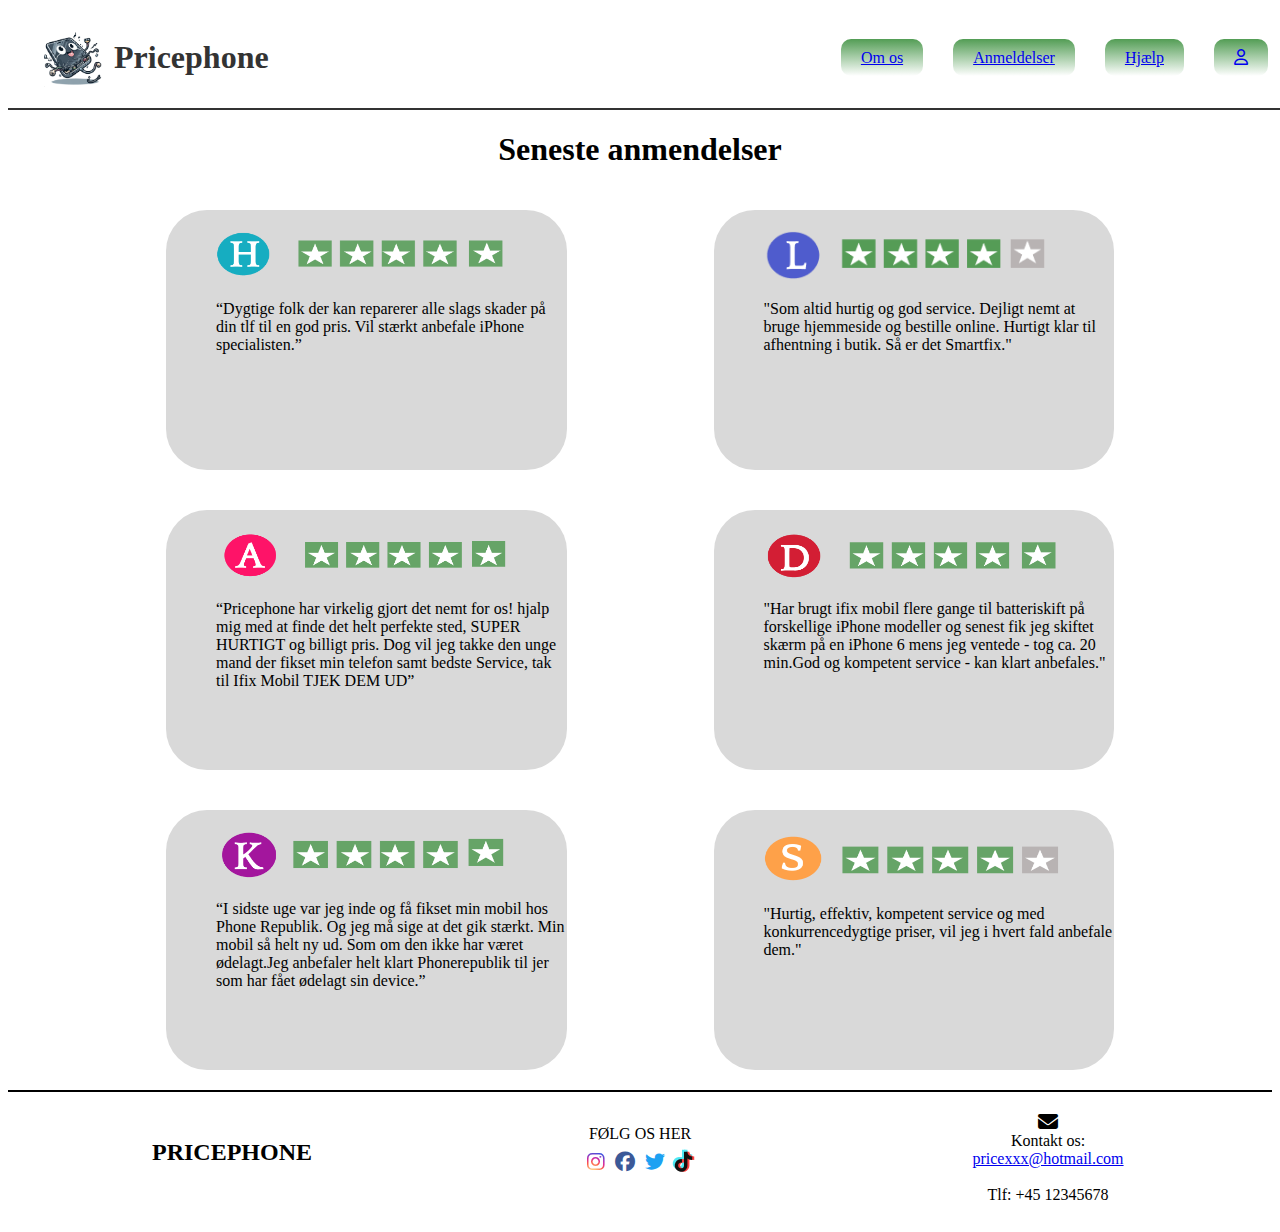
<file: ux&processdesign/anmeldelser/anmeldelser.html>
<!DOCTYPE html>
<head>
        <meta charset="UTF-8">
        <title>PricePhone</title>
        <link rel="stylesheet" type="text/css" href="style.css">
        <link rel="stylesheet" href="https://cdnjs.cloudflare.com/ajax/libs/font-awesome/6.4.2/css/all.min.css">
    </head>
    <body>
        <header class="main-header">
            <nav class="topnav">
                <div class="brand-container">
                    <a href="../index.html">
                        <img src="logo-phone.png" alt="Logo telefon">
                        <h1>Pricephone</h1>
                    </a>
                </div>
                <ul>
                    <li>
                        <a href="../om-os/omos.html">Om os</a>
                    </li>
                    <li>
                        <a href="../anmeldelser/anmeldelser.html">Anmeldelser</a>
                    </li>
                    <li>
                        <a href="../hjaelp/hjaelp.html">Hjælp</a>
                    </li>
                    <li>
                        <a href="#"><i class="fa-regular fa-user"></i></a>
                    </li>
                </ul>
            </nav>
            
        </header>
    <div class="text-container">
        <h1 class="Header1">Seneste anmendelser</h1>
    </div>
    <div class="container">
        <div class="custom-shape">

            <img src="Stjerner.png" height="50" width="300"/>
            <p>“Dygtige folk der kan reparerer alle slags skader på din tlf til en god pris. Vil stærkt anbefale iPhone specialisten.”
             </p>
        </div>
            <div class="custom-shape">

                <img src="Stjerner 2.png" height="50" width="300"/>
                <p>"Som altid hurtig og god service. Dejligt nemt at bruge hjemmeside og bestille online. Hurtigt klar til afhentning i butik. Så er det Smartfix."</p>

            </div>
                <div class="custom-shape">
                    <img src="Stjerner 3.png" height="50" width="300"/>
                    <p>“Pricephone har virkelig gjort det nemt for os! hjalp mig med at finde det helt perfekte sted, SUPER HURTIGT og billigt pris. Dog vil jeg takke den unge mand der fikset min telefon samt bedste Service, tak til Ifix Mobil TJEK DEM UD”</p>

                </div>
                    <div class="custom-shape">
                        <img src="Stjerner 4.png" height="50" width="300"/>
                        <p>"Har brugt ifix mobil flere gange til batteriskift på forskellige iPhone modeller og senest fik jeg skiftet skærm på en iPhone 6 mens jeg ventede - tog ca. 20 min.God og kompetent service - kan klart anbefales."</p>
                    </div>
                        <div class="custom-shape">

                            <img src="Stjerne 5.png" height="50" width="300"/>
                            <p>“I sidste uge var jeg inde og få fikset min mobil hos Phone Republik. Og jeg må sige at det gik stærkt. Min mobil så helt ny ud. Som om den ikke har været ødelagt.Jeg anbefaler helt klart Phonerepublik til jer som har fået ødelagt sin device.”</p>

                        </div>
                            <div class="custom-shape">
                                <img src="Stjerner 6.png" height="55" width="300"/>
                                <p>"Hurtig, effektiv, kompetent service og med konkurrencedygtige priser, vil jeg i hvert fald anbefale dem."</p>
                            </div>
    </div>



    <footer>
        <div class="footer-container">
            <div class="brand-footer">
                PRICEPHONE
            </div>
            <div class="follow-us">
                FØLG OS HER
                <ul class="social-icons">
                    <li><a href="www.instagram.com" ><i class="fa-brands fa-instagram"></i></a></li>
                    <li><a href="www.facebook.com" ><i class="fa-brands fa-facebook"></i></a></li>
                    <li><a href="www.twitter.com" ><i class="fa-brands fa-twitter"></i></a></li>
                    <li><a href="www.tiktok.com" ><i class="fa-brands fa-tiktok"></i></a></li>
                </ul>
            </div>
            
            <div class="contact-info">
                <i class="fa-solid fa-envelope"></i>
                Kontakt os:</i> <a href="mailto:pricexxx@hotmail.com">pricexxx@hotmail.com</a><br>
                Tlf: +45 12345678
            </div>
        </div>
    </footer>

    </body>



</html>
</file>
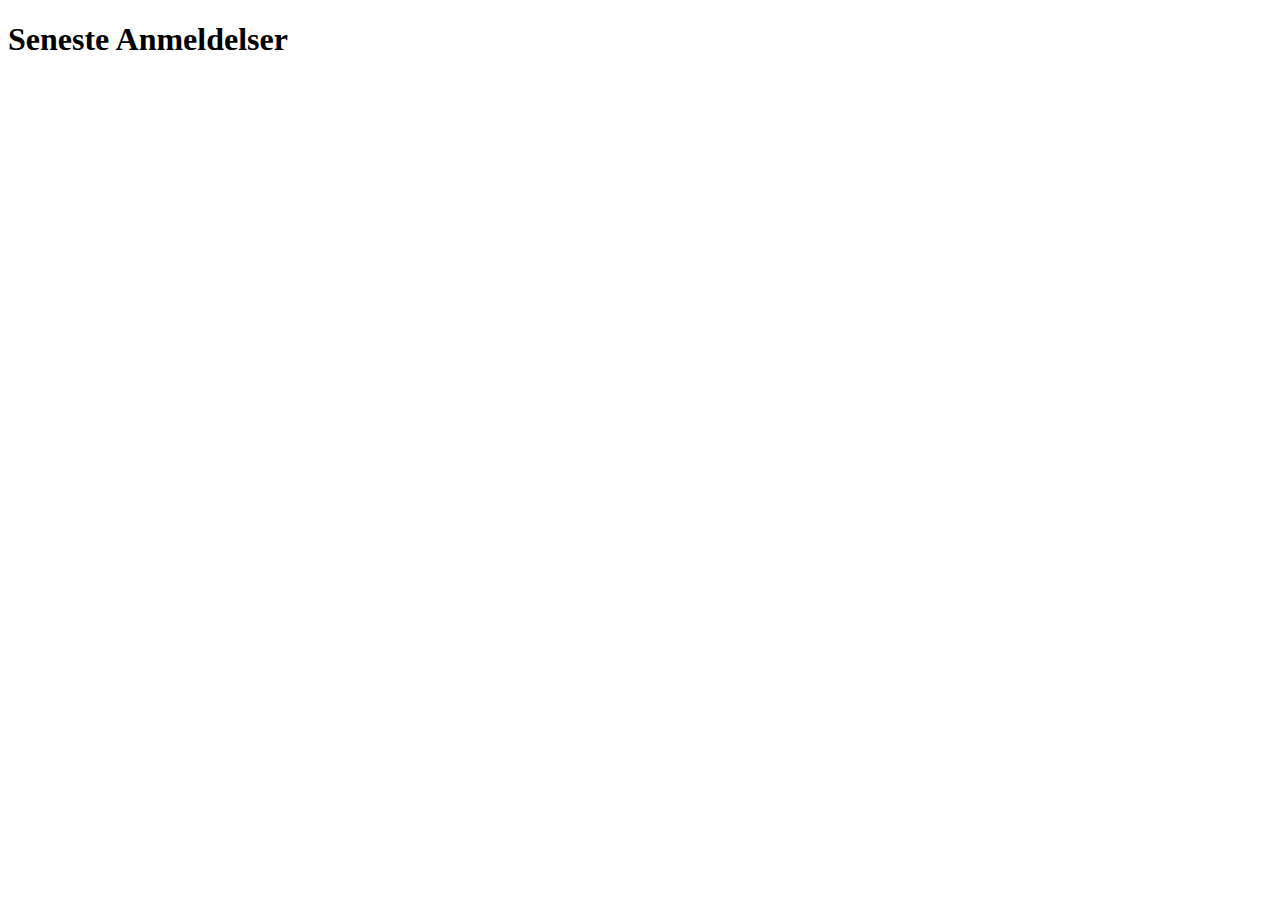
<file: ux&processdesign/anmeldelser/mobil.html>
<!DOCTYPE html>
<html lang="da">
<head>
    <meta charset="UTF-8">
    <title>Pricephone</title>
    <link rel="stylesheet" type="text/css" href="style.css">
</head>
<body>

<header>
  <nav>
    <div class="Topnav">
    </div>
  </nav>
</header>

<h1 class="HeaderMobil">Seneste Anmeldelser</h1>

<section>

    <div class="Box1Mobil"></div>

</section>


</body>
</html>
</file>
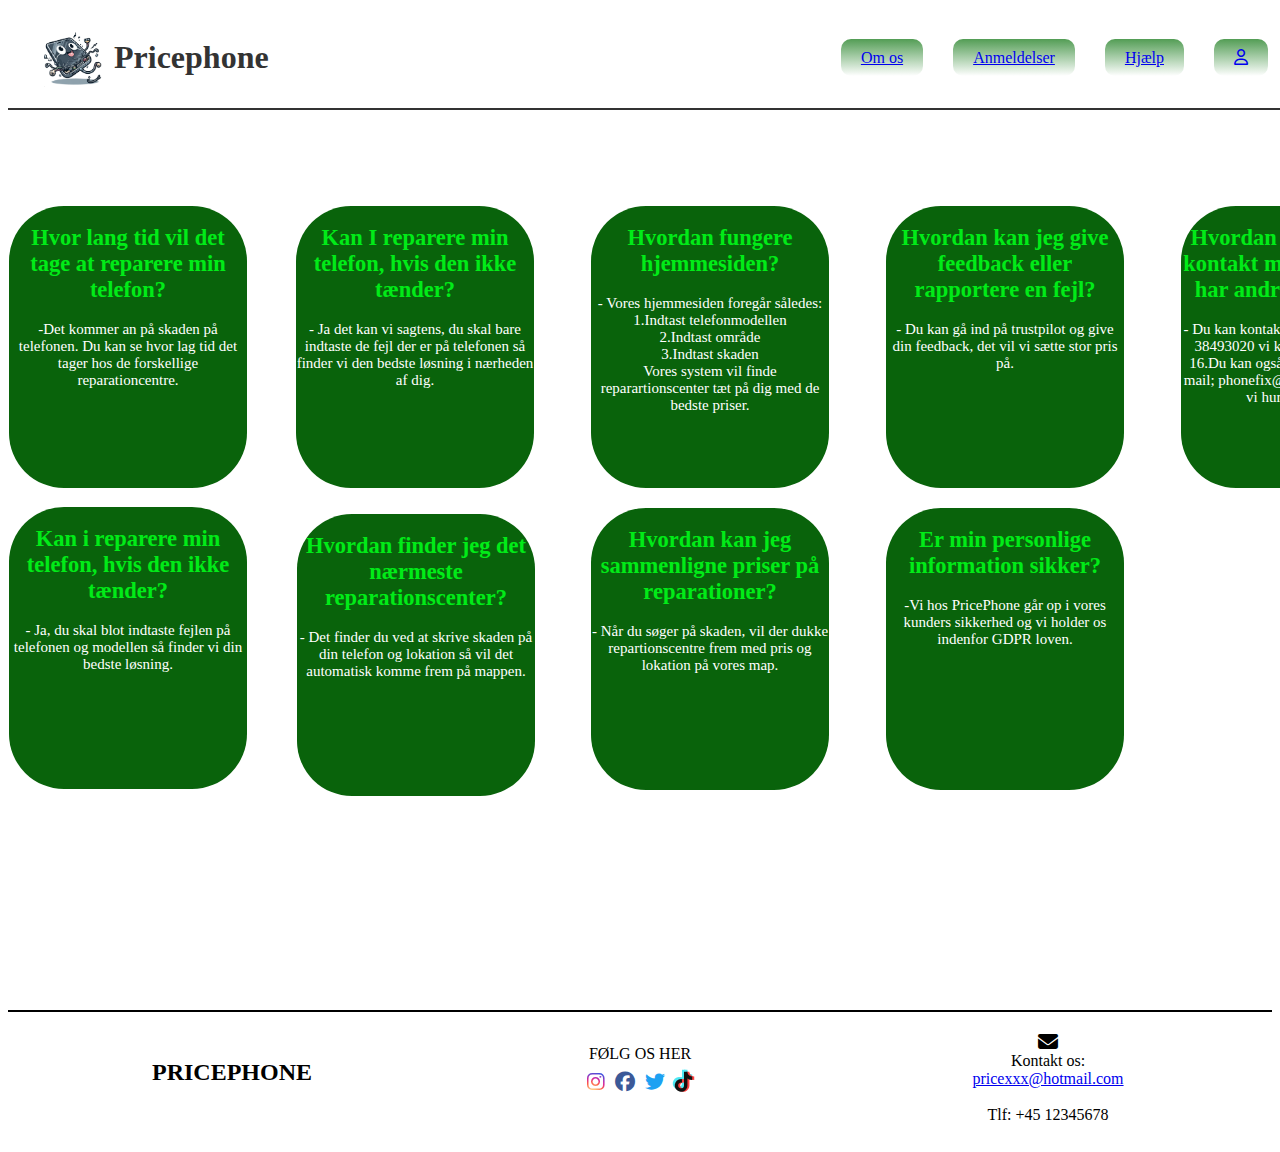
<file: ux&processdesign/hjaelp/hjaelp.html>
<!DOCTYPE html>
<html lang="en">
<head>
    <link rel="preconnect" href="https://fonts.googleapis.com">
    <link rel="preconnect" href="https://fonts.gstatic.com" crossorigin>
    <link href="https://fonts.googleapis.com/css2?family=Quattrocento&display=swap" rel="stylesheet">
    <link rel="stylesheet" href="https://cdnjs.cloudflare.com/ajax/libs/font-awesome/6.4.2/css/all.min.css">
    <meta charset="UTF-8">
    <link rel="stylesheet"  href="style.css">
    <title>Pricephone</title>

</head>
<body>
    <header class="main-header">
        <nav class="topnav">
            <div class="brand-container">
                <a href="../index.html">
                    <img src="logo-phone.png" alt="Logo telefon">
                    <h1>Pricephone</h1>
                </a>
            </div>
            <ul>
                <li>
                    <a href="../om-os/omos.html">Om os</a>
                </li>
                <li>
                    <a href="../anmeldelser/anmeldelser.html">Anmeldelser</a>
                </li>
                <li>
                    <a href="../hjaelp/hjaelp.html">Hjælp</a>
                </li>
                <li>
                    <a href="#"><i class="fa-regular fa-user"></i></a>
                </li>
            </ul>
        </nav>
        
    </header>
<section class="main-content">
</h1></div>
<section class="kasse">
    <h2>Hvor lang tid vil det tage at reparere min telefon?</h2>
    <p class="text1"> -Det kommer an på skaden på telefonen. Du kan se hvor lag tid det tager hos de forskellige reparationcentre. </p>
</section>

    <section class="kasse2">
    <h2>Kan I reparere min telefon, hvis den ikke tænder?</h2>
        <p class=text1 > - Ja det kan vi sagtens, du skal bare indtaste de fejl der er på telefonen så finder vi den bedste løsning i nærheden af dig. </p>
</section>

<section class="kasse3">
    <h2>Hvordan fungere hjemmesiden?</h2>
    <p class=text1> - Vores hjemmesiden foregår således:
        <br> 1.Indtast telefonmodellen
        <br> 2.Indtast område
        <br> 3.Indtast skaden
        <br> Vores system vil finde reparartionscenter tæt på dig med de bedste priser. </p>
</section>


<section class="kasse4">
    <h2>Hvordan kan jeg give feedback eller rapportere en fejl?</h2>
    <p class=text1> - Du kan gå ind på trustpilot og give din feedback, det vil vi sætte stor pris på.  </p>
</section>


<section class="kasse5">
    <h2>Hvordan kommer jeg i kontakt med jer hvis jeg har andre spørgsmål?</h2>
    <p class=text1> - Du kan kontakte os telefonisk på +45 38493020 vi kan træffes mellem 9-16.Du kan også skrive til os på vores mail; phonefix@hotmail.com, så svare vi hurtigst muligt.  </p>
</section>

<section class="kasse6">
    <h2>Kan i reparere min telefon, hvis den ikke tænder?</h2>
    <p class=text1> - Ja, du skal blot indtaste fejlen på telefonen og modellen så finder vi din bedste løsning.  </p>
</section>

<section class="kasse7">
    <h2>Hvordan finder jeg det nærmeste reparationscenter?</h2>
    <p class=text1> - Det finder du ved at skrive skaden på din telefon og lokation så vil det automatisk komme frem på mappen.  </p>
</section>

<section class="kasse8">
    <h2>Hvordan kan jeg sammenligne priser på reparationer?</h2>
    <p class=text1> - Når du søger på skaden, vil der dukke repartionscentre frem med pris og lokation på vores map.  </p>
</section>

<section class="kasse9">
    <h2>Er min personlige information sikker? </h2>
    <p class=text1> -Vi hos PricePhone går op i vores kunders sikkerhed og vi holder os indenfor GDPR loven.  </p>
</section>
</section>
</section>
<footer>
    <div class="footer-container">
        <div class="brand-footer">
            PRICEPHONE
        </div>
        <div class="follow-us">
            FØLG OS HER
            <ul class="social-icons">
                <li><a href="www.instagram.com" ><i class="fa-brands fa-instagram"></i></a></li>
                <li><a href="www.facebook.com" ><i class="fa-brands fa-facebook"></i></a></li>
                <li><a href="www.twitter.com" ><i class="fa-brands fa-twitter"></i></a></li>
                <li><a href="www.tiktok.com" ><i class="fa-brands fa-tiktok"></i></a></li>
            </ul>
        </div>
        
        <div class="contact-info">
            <i class="fa-solid fa-envelope"></i>
            Kontakt os:</i> <a href="mailto:pricexxx@hotmail.com">pricexxx@hotmail.com</a><br>
            Tlf: +45 12345678
        </div>
    </div>
</footer>

</body>
</html>
</file>
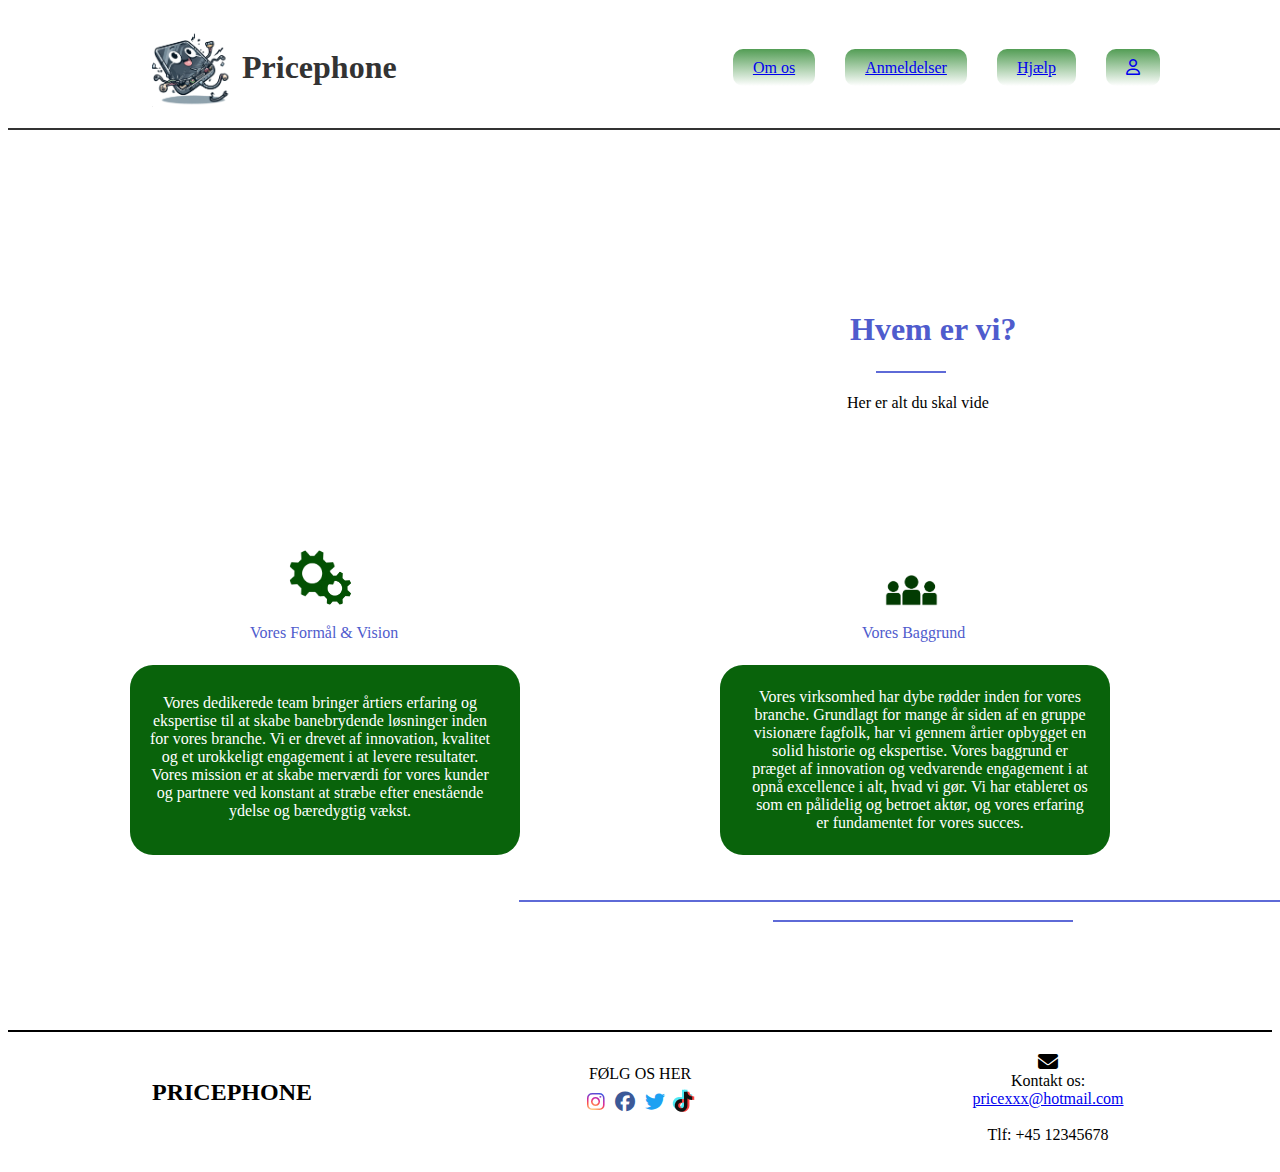
<file: ux&processdesign/om-os/omos.html>
<!DOCTYPE html>
<html lang="da">
<head>
    <meta charset="UTF-8">
    <meta name="viewport" content="width=device-width, initial-scale=1.0">
    <title>Om os</title>
    <link rel="stylesheet" href="style.css">
    <link rel="stylesheet" href="https://cdnjs.cloudflare.com/ajax/libs/font-awesome/6.4.2/css/all.min.css">
</head>
<body>

    <header class="main-header">
        <nav class="topnav">
            <div class="brand-container">
                <a href="../index.html">
                    <img src="logo-phone.png" alt="Logo telefon">
                    <h1>Pricephone</h1>
                </a>
            </div>
            <ul>
                <li>
                    <a href="../om-os/omos.html">Om os</a>
                </li>
                <li>
                    <a href="../anmeldelser/anmeldelser.html">Anmeldelser</a>
                </li>
                <li>
                    <a href="../hjaelp/hjaelp.html">Hjælp</a>
                </li>
                <li>
                    <a href="#"><i class="fa-regular fa-user"></i></a>
                </li>
            </ul>
        </nav>
        
    </header>
    <section class="main-content">
<h1 class="HvemErVi">Hvem er vi?</h1>

<section>

    <div class="Understreg1"></div>

</section>

<p class="P1">Her er alt du skal vide</p>

<section>

    <div class="BilledVenstre"><img src="moetrik.png" width="53" alt="Log1"></div>

</section>

<section>

    <div class="BilledVenstre2"><img src="moetrik.png" width="38" alt="Log2"></div>

</section>

<section>

    <div class="BoksVenstre"></div>

</section>

<p class="P2">Vores Formål & Vision</p>
<p class="TextVenstre">Vores dedikerede team bringer årtiers erfaring og ekspertise til at skabe banebrydende løsninger inden for vores branche. Vi er drevet af innovation, kvalitet og et urokkeligt engagement i at levere resultater. Vores mission er at skabe merværdi for vores kunder og partnere ved konstant at stræbe efter enestående ydelse og bæredygtig vækst.</p>


<section>

    <div class="BilledMidt"><img src="personer.png" width="53" alt="Log3"></div>

</section>

<section>

    <div class="BoksMidt"></div>

</section>

<p class="VoresBaggrund">Vores Baggrund</p>
<p class="TextBaggrund">Vores virksomhed har dybe rødder inden for vores branche. Grundlagt for mange år siden af en gruppe visionære fagfolk, har vi gennem årtier opbygget en solid historie og ekspertise. Vores baggrund er præget af innovation og vedvarende engagement i at opnå excellence i alt, hvad vi gør. Vi har etableret os som en pålidelig og betroet aktør, og vores erfaring er fundamentet for vores succes.</p>

<section>

    <div class="BilledHørje"><img src="besked.png" width="53" alt="Log4"></div>

</section>

<p class="Support">Support & Hjælp</p>
<p class="TekstHørje">Vores support- og hjælpeteam er dedikeret til at levere førsteklasses assistance og løsninger til vores kunder. Med et hold af erfarne eksperter er vi her for at sikre, at dine behov og udfordringer håndteres professionelt og effektivt. Vores mål er at sikre din succes ved at tilbyde pålidelig support og løsninger, der matcher dine unikke krav</p>

<section>

    <div class="BoksHøjre"></div>

</section>

<section>

    <div class="Understreg2"></div>

</section>

<section>

    <div class="Understreg3"></div>

</section>
</section>

<footer>
    <div class="footer-container">
        <div class="brand-footer">
            PRICEPHONE
        </div>
        <div class="follow-us">
            FØLG OS HER
            <ul class="social-icons">
                <li><a href="www.instagram.com" ><i class="fa-brands fa-instagram"></i></a></li>
                <li><a href="www.facebook.com" ><i class="fa-brands fa-facebook"></i></a></li>
                <li><a href="www.twitter.com" ><i class="fa-brands fa-twitter"></i></a></li>
                <li><a href="www.tiktok.com" ><i class="fa-brands fa-tiktok"></i></a></li>
            </ul>
        </div>
        
        <div class="contact-info">
            <i class="fa-solid fa-envelope"></i>
            Kontakt os:</i> <a href="mailto:pricexxx@hotmail.com">pricexxx@hotmail.com</a><br>
            Tlf: +45 12345678
        </div>
    </div>
</footer>

</body>
</html>
</file>
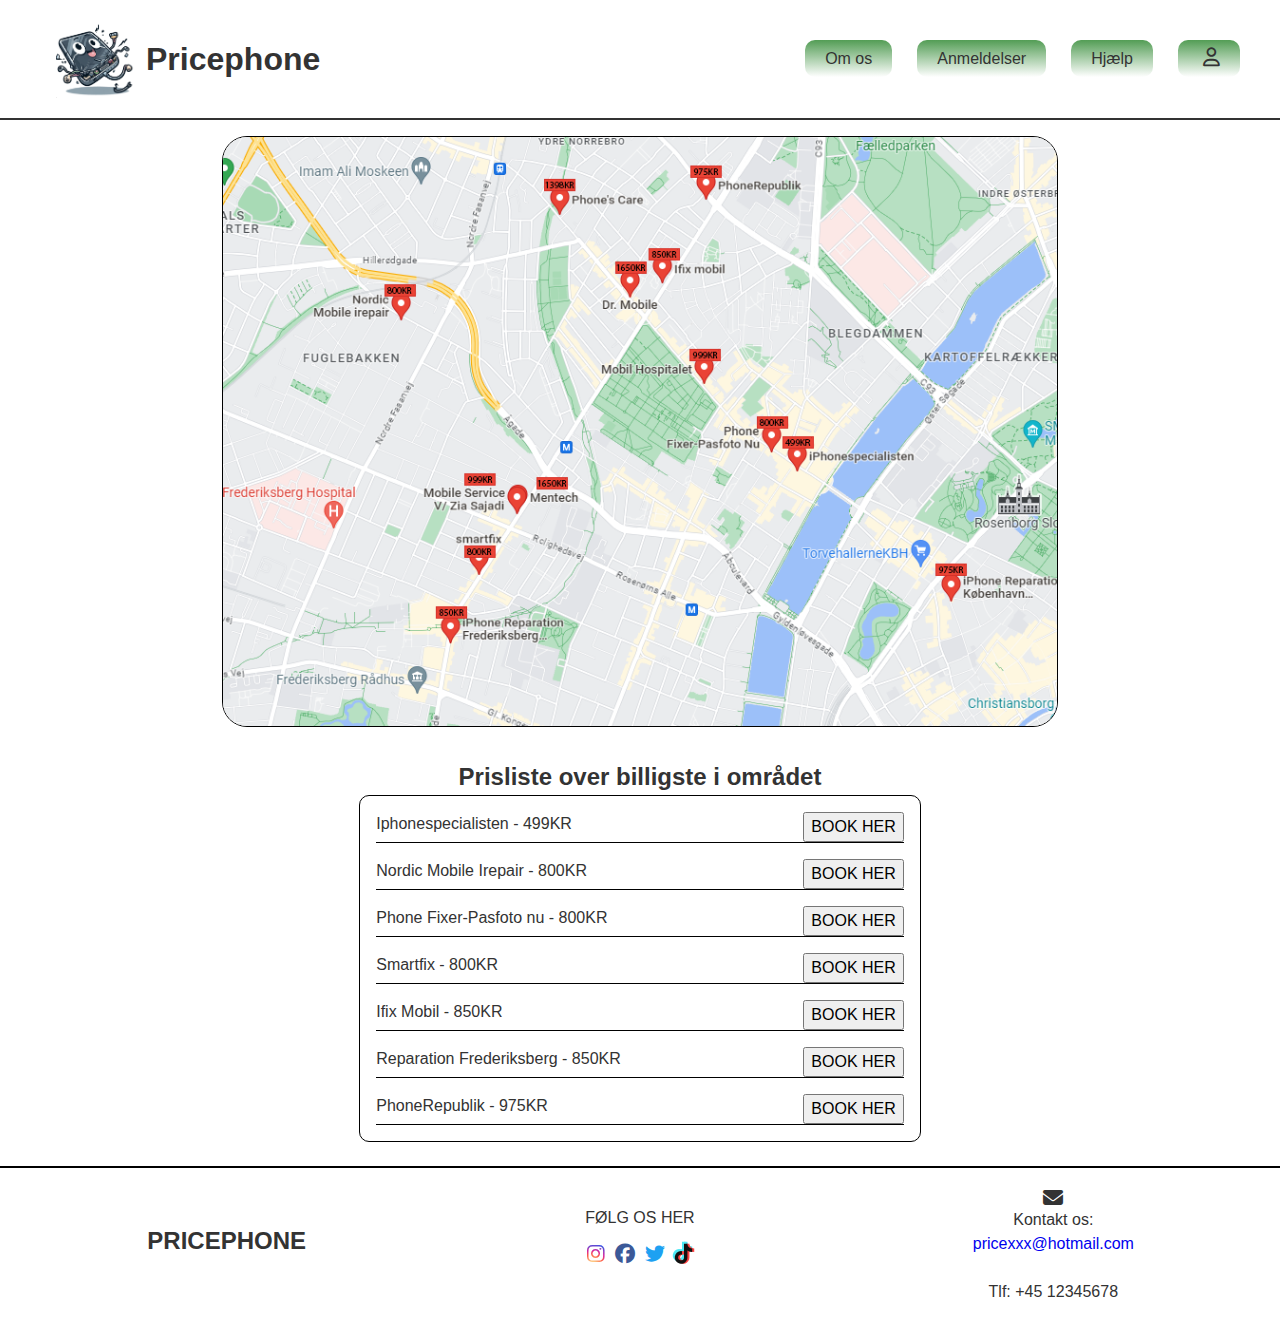
<file: ux&processdesign/pris/pris.html>
<!DOCTYPE html>
<html lang="en">
<head>
    <meta charset="UTF-8">
    <meta name="description" content="Køb en samsung telefon til ingen penge">
    <meta name="viewport" content="width=device-width, initial-scale=1.0">
    <link rel="icon" type="image/png" href="#">
    <link rel="stylesheet" href="reset.css">
    <link rel="stylesheet" href="styles.css">
    <link rel="stylesheet" href="https://cdnjs.cloudflare.com/ajax/libs/font-awesome/6.4.2/css/all.min.css">
    <title>Pricephone</title>
</head>
<body>
    <header class="main-header">
        <nav class="topnav">
            <div class="brand-container">
                <a href="../index.html">
                    <img src="img/logo-phone.png" alt="Logo telefon">
                    <h1>Pricephone</h1>
                </a>
            </div>
            <ul>
                <li>
                    <a href="../om-os/omos.html">Om os</a>
                </li>
                <li>
                    <a href="../anmeldelser/anmeldelser.html">Anmeldelser</a>
                </li>
                <li>
                    <a href="../hjaelp/hjaelp.html">Hjælp</a>
                </li>
                <li>
                    <a href="#"><i class="fa-regular fa-user"></i></a>
                </li>
            </ul>
        </nav>
        
    </header>
<main class="indhold">
    
    <div class="kort">
        <img src="img/kort.png">
    </div>
    <section class="titel">
    <h2>Prisliste over billigste i området</h2>
    </section>

    <section class="liste">

        <ol>
            <li>Iphonespecialisten - 499KR <button type="button">BOOK HER</button></li>
            <li>Nordic Mobile Irepair - 800KR<button type="button">BOOK HER</button></li>
            <li>Phone Fixer-Pasfoto nu - 800KR<button type="button">BOOK HER</button></li>
            <li>Smartfix - 800KR<button type="button">BOOK HER</button></li>
            <li>Ifix Mobil - 850KR<button type="button">BOOK HER</button></li>
            <li>Reparation Frederiksberg - 850KR<button type="button">BOOK HER</button></li>
            <li>PhoneRepublik - 975KR<button type="button">BOOK HER</button></li>
        </ol>

    </section>
    
</main>
<br>

<footer>
    <div class="footer-container">
        <div class="brand-footer">
            PRICEPHONE
        </div>
        <div class="follow-us">
            FØLG OS HER
            <ul class="social-icons">
                <li><a href="www.instagram.com" ><i class="fa-brands fa-instagram"></i></a></li>
                <li><a href="www.facebook.com" ><i class="fa-brands fa-facebook"></i></a></li>
                <li><a href="www.twitter.com" ><i class="fa-brands fa-twitter"></i></a></li>
                <li><a href="www.tiktok.com" ><i class="fa-brands fa-tiktok"></i></a></li>
            </ul>
        </div>

        <div class="contact-info">
            <i class="fa-solid fa-envelope"></i>
            Kontakt os:</i> <a href="mailto:pricexxx@hotmail.com">pricexxx@hotmail.com</a><br>
            Tlf: +45 12345678
        </div>
    </div>
</footer>
<script>
    const burgerMenu = document.querySelector('.burger-menu');
    const navMenu = document.querySelector('nav.topnav ul');

    burgerMenu.addEventListener('click', () => {
        navMenu.classList.toggle('show-menu');
    });
</script>
</body>
</html>
</file>
<file: ux&processdesign/anmeldelser/style.css>
@import url('https://fonts.googleapis.com/css2?family=Inder&family=Inter:wght@100;200;300;400;500;600;700;800;900&family=Kadwa:wght@400;700&family=Quattrocento:wght@400;700&display=swap');
   
.main-header {
    width: 100vw;
    height: auto;
    border-bottom: 2px solid #333;
}

/* Navbar styling */
.topnav {
    display: flex;
    justify-content: space-between;
    align-items: center;
    padding: 10px 20px;
    background-color: #ffffff;
}

.brand-container {
    display: flex;
    align-items: center;
    margin-left: 1rem;
}

.brand-container a {
    display: flex;
    align-items: center;
    text-decoration: none;
    color: #333;
}

.brand-container img {
    width: 60px; /* Dette vil gøre billedet responsivt */
    height: auto;
    margin-right: 10px;
}

.topnav ul {
    display: flex;
    position: relative;
    gap: 30px; 
    padding-left: 0;
    list-style-type: none;
}


.topnav ul li a {
    padding: 10px 20px;
    background:  linear-gradient(to top, white, #539D55 );
    border-radius: 10px;

}

.text-container {
    display: flex;
    justify-content: center;
}
.custom-shape {
    width: 350.51px;
    height: 240.22px;
    background: #D9D9D9;
    border-radius: 41px;
    padding-top: 20px;
    padding-left: 50px;

}
.container{
    display:flex;
     align-items: center;
     justify-content: space-between;
      height: 100vh;
   flex-wrap: wrap;
    width: 75%;
    margin: 0 auto;
}

.Box1Mobil{

    position: absolute;
    top: 300px;
    color: coral;

}

footer {
    display: flex;
    flex-wrap: wrap;
    justify-content: space-between;
    align-items: center;
    padding: 20px;
    border-top: 2px solid black;
}

.footer-container {
    display: flex;
    flex-wrap: wrap;
    justify-content: space-between;
    align-items: center;
    width: 100%;
}

.brand-footer {
    font-size: 24px;
    font-weight: bold;
    flex: 100%;
    text-align: center;
    margin-bottom: 10px;
}

.follow-us {
    display: flex;
    flex-direction: column;
    align-items: center;
    flex: 100%;
    margin-bottom: 10px;
}

.social-icons {
    display: flex;
    list-style: none;
    padding: 0;
    margin: 5px 0;
}

.social-icons li {
    margin: 0 5px;
}

.social-icons li a {
    font-size: 24px;
    color: #333;
    transition: color 0.3s;
}


.contact-info {
    font-size: 16px;
    text-align: center;
    display: grid;
    grid-template-columns: auto;
    flex: 100%;    
    
}

.contact-info i {
    font-size: 20px;
}

/* taget herfra:https://stackoverflow.com/questions/37751375/instagram-new-logo-css-background */
.fa-instagram {
    background: radial-gradient(circle at 30% 107%, #fdf497 0%, #fdf497 5%, #fd5949 45%, #d6249f 60%, #285AEB 90%);
    -webkit-background-clip: text;
            /* Also define standard property for compatibility */
            background-clip: text;
    -webkit-text-fill-color: transparent;
    font-size: 20px;
  }
.fa-facebook {
color: #3b5998;
font-size: 20px;
}

.fa-tiktok {
color: #111111;
filter: drop-shadow(2px 0px 0px #FD3E3E) drop-shadow(-2px -2px 0px #4DE8F4);
font-size: 20px;
}

.fa-twitter {
color:#1DA1F2;
font-size: 20px;
}

@media screen and (min-width: 768px) {

    .footer-container {
        display: flex;
        flex-wrap: nowrap;

    }

    .brand-footer, .follow-us, .contact-info {
        flex: 1;
    }
}
</file>
<file: ux&processdesign/hjaelp/style.css>
.main-header {
    width: 100vw;
    height: auto;
    border-bottom: 2px solid #333;
}

/* Navbar styling */
.topnav {
    display: flex;
    justify-content: space-between;
    align-items: center;
    padding: 10px 20px;
    background-color: #ffffff;
}

.brand-container {
    display: flex;
    align-items: center;
    margin-left: 1rem;
}

.brand-container a {
    display: flex;
    align-items: center;
    text-decoration: none;
    color: #333;
}

.brand-container img {
    width: 60px; /* Dette vil gøre billedet responsivt */
    height: auto;
    margin-right: 10px;
}

.topnav ul {
    display: flex;
    position: relative;
    gap: 30px; 
    padding-left: 0;
    list-style-type: none;
}


.topnav ul li a {
    padding: 10px 20px;
    background:  linear-gradient(to top, white, #539D55 );
    border-radius: 10px;
}
.phone
{
    width: 95px;
    height: 98px;
    left:115px;
    top: 37px;
    font-family: 'Quattrocento', serif;
    position: absolute;
}

.kasse
{  width: 238px ;
    height: 282px ;
    left: 9px;
    top: 206px;
    position: absolute;
    text-align: center;
    color: #01EB18;
    font-size: 15px;
    border-radius: 55px;
    background: #09630B;
}
.text1
{color:white }

.kasse2
{  width: 238px ;
    height: 282px ;
    left: 296px;
    top: 206px;
    position: absolute;
    text-align: center;
    color: #01EB18;
    font-size: 15px;
    border-radius: 55px;
    background: #09630B;
}

.kasse3
{  width: 238px ;
    height: 282px ;
    left: 591px;
    top: 206px;
    position: absolute;
    text-align:center;
    color: #01EB18;
    font-size: 15px;
    border-radius: 55px;
    background: #09630B;
}
.kasse4
{  width: 238px ;
    height: 282px ;
    left: 886px;
    top: 206px;
    position: absolute;
    text-align:center;
    color: #01EB18;
    font-size: 15px;
    border-radius: 55px;
    background: #09630B;
}


.kasse5
{  width: 238px ;
    height: 282px ;
    left: 1181px;
    top: 206px;
    position: absolute;
    text-align:center;
    color: #01EB18;
    font-size: 15px;
    border-radius: 55px;
    background: #09630B;
}

.kasse6
{  width: 238px ;
    height: 282px ;
    left: 9px;
    top: 507px;
    position: absolute;
    text-align:center;
    color: #01EB18;
    font-size: 15px;
    border-radius: 55px;
    background: #09630B;
}
.kasse7
{  width: 238px ;
    height: 282px ;
    left: 297px;
    top: 514px;
    position: absolute;
    text-align:center;
    color: #01EB18;
    font-size: 15px;
    border-radius: 55px;
    background: #09630B;
}
.kasse8
{  width: 238px ;
    height: 282px ;
    left: 591px;
    top: 508px;
    position: absolute;
    text-align:center;
    color: #01EB18;
    font-size: 15px;
    border-radius: 55px;
    background: #09630B;
}
.kasse9
{  width: 238px ;
    height: 282px ;
    left: 886px;
    top: 508px;
    position: absolute;
    text-align:center;
    color: #01EB18;
    font-size: 15px;
    border-radius: 55px;
    background: #09630B;
}

.main-content {
        min-height: 100vh; /* Bruger viewport-højden */
}

footer {
    display: flex;
    flex-wrap: wrap;
    justify-content: space-between;
    align-items: center;
    padding: 20px;
    border-top: 2px solid black;
}

.footer-container {
    display: flex;
    flex-wrap: wrap;
    justify-content: space-between;
    align-items: center;
    width: 100%;
}

.brand-footer {
    font-size: 24px;
    font-weight: bold;
    flex: 100%;
    text-align: center;
    margin-bottom: 10px;
}

.follow-us {
    display: flex;
    flex-direction: column;
    align-items: center;
    flex: 100%;
    margin-bottom: 10px;
}

.social-icons {
    display: flex;
    list-style: none;
    padding: 0;
    margin: 5px 0;
}

.social-icons li {
    margin: 0 5px;
}

.social-icons li a {
    font-size: 24px;
    color: #333;
    transition: color 0.3s;
}


.contact-info {
    font-size: 16px;
    text-align: center;
    display: grid;
    grid-template-columns: auto;
    flex: 100%;    
    
}

.contact-info i {
    font-size: 20px;
}

/* taget herfra:https://stackoverflow.com/questions/37751375/instagram-new-logo-css-background */
.fa-instagram {
    background: radial-gradient(circle at 30% 107%, #fdf497 0%, #fdf497 5%, #fd5949 45%, #d6249f 60%, #285AEB 90%);
    -webkit-background-clip: text;
            /* Also define standard property for compatibility */
            background-clip: text;
    -webkit-text-fill-color: transparent;
    font-size: 20px;
  }
.fa-facebook {
color: #3b5998;
font-size: 20px;
}

.fa-tiktok {
color: #111111;
filter: drop-shadow(2px 0px 0px #FD3E3E) drop-shadow(-2px -2px 0px #4DE8F4);
font-size: 20px;
}

.fa-twitter {
color:#1DA1F2;
font-size: 20px;
}

@media screen and (min-width: 768px) {

    .footer-container {
        display: flex;
        flex-wrap: nowrap;

    }

    .brand-footer, .follow-us, .contact-info {
        flex: 1;
    }
}
</file>
<file: ux&processdesign/om-os/style.css>
.main-header {
    width: 100vw;
    height: auto;
    border-bottom: 2px solid #333;
}

/* Navbar styling */
.topnav {
    display: flex;
    justify-content: space-between;
    align-items: center;
    padding: 10px 20px;
    background-color: #ffffff;
}

.brand-container {
    display: flex;
    align-items: center;
    margin-left: 1rem;
}

.brand-container a {
    display: flex;
    align-items: center;
    text-decoration: none;
    color: #333;
}

.brand-container img {
    width: 60px; /* Dette vil gøre billedet responsivt */
    height: auto;
    margin-right: 10px;
}

.topnav ul {
    display: flex;
    position: relative;
    gap: 30px; 
    padding-left: 0;
    list-style-type: none;
}


.topnav ul li a {
    padding: 10px 20px;
    background:  linear-gradient(to top, white, #539D55 );
    border-radius: 10px;
}




.HvemErVi{
    position: absolute;
    left: 850px;
    top: 290px;
    color: #4f5ccd;
}

.HvemerviMobil{
    position: absolute;
    color: #4f5ccd;
    left: 180px;
    top: 270px;
    font-size: 23px;
}

.Understreg1{
    position: absolute;
    background-color: #5e6ad7;
    width: 70px;
    height: 2px;
    left: 876px;
    top: 371px;
}

.Understreg1Mobil{
    position: absolute;
    background-color: #5e6ad7;
    width: 70px;
    height: 2px;
    left: 201px;
    top: 350px;
}

.P1{
    position: absolute;
    left: 847px;
    top: 378px;
}

.P1Mobil{
    position: absolute;
    left: 170px;
    top: 367px;
}

.BilledVenstre{
    position: absolute;
    left: 286px;
    top: 548px;
}

.Billed1Mobil{
    position: absolute;
    left: 205px;
    top: 517px;
}

.Billed2Mobil{
    position: absolute;
    left: 236px;
    top: 537px;
}

.BilledVenstre2{
    position: absolute;
    left: 316px;
    top: 570px;
}

.BoksVenstre{
    position: absolute;
    background-color: #09630b;
    width: 390px;
    height: 190px;
    left: 130px;
    top: 665px;
    border-radius: 23px 23px 23px 23px;
}

.Boks1Mobil{
    position: absolute;
    background-color: #09630b;
    width: 390px;
    height: 190px;
    left: 40px;
    top: 630px;
    border-radius: 23px 23px 23px 23px;
    z-index: -1;
}

.P2{
    position: absolute;
    left: 250px;
    top: 608px;
    color: #4f5ccd;
}

.P2Mobil{
    position: absolute;
    left: 167px;
    top: 575px;
    color: #4f5ccd;
}

.TextVenstre{
    position: absolute;
    left: 150px;
    top: 678px;
    width: 340px;
    color: #ffffff;
    text-align: center;
}

.Text1Mobil{
    position: absolute;
    left: 70px;
    top: 645px;
    width: 340px;
    color: #ffffff;
    text-align: center;
}

.BilledMidt{
    position: absolute;
    left: 885px;
    top: 575px;
}

.Billed3Mobil{
    position: absolute;
    left: 207px;
    top: 969px;
}

.Boks2Mobil{
    position: absolute;
    background-color: #09630b;
    width: 390px;
    height: 190px;
    left: 40px;
    top: 1070px;
    border-radius: 23px 23px 23px 23px;
    z-index: -1;
}

.VoresBaggrund{
    position: absolute;
    left: 862px;
    top: 608px;
    color: #4f5ccd;
}

.VoresBaggrundMobil{
    position: absolute;
    left: 183px;
    top: 1010px;
    color: #4f5ccd;
}

.BoksMidt{
    position: absolute;
    background-color: #09630b;
    width: 390px;
    height: 190px;
    left: 720px;
    top: 665px;
    border-radius: 23px 23px 23px 23px;
}


.TextBaggrund{
    position: absolute;
    left: 750px;
    top: 672px;
    width: 340px;
    color: #ffffff;
    text-align: center;
}

.TextBagrundMobil{
    position: absolute;
    left: 65px;
    top: 1080px;
    width: 340px;
    color: #ffffff;
    text-align: center;
}

.BilledHørje{
    position: absolute;
    left: 1484px;
    top: 568px;
}

.BilledHørjeMobil{
    position: absolute;
    left: 205px;
    top: 1400px;
}

.BoksHøjre{
    position: absolute;
    background-color: #09630b;
    width: 390px;
    height: 190px;
    left: 1320px;
    top: 665px;
    border-radius: 23px 23px 23px 23px;
    z-index: -1;
}

.BoksHøjreMobil{
    position: absolute;
    background-color: #09630b;
    width: 390px;
    height: 190px;
    left: 40px;
    top: 1540px;
    border-radius: 23px 23px 23px 23px;
    z-index: -1;
}

.Support{
    position: absolute;
    left: 1462px;
    top: 608px;
    color: #4f5ccd;
}

.SupportMobil{
    position: absolute;
    left: 175px;
    top: 1460px;
    color: #4f5ccd;
}

.TekstHørje{
    position: absolute;
    left: 1344px;
    top: 675px;
    width: 340px;
    color: #ffffff;
    text-align: center;
}

.TekstHørjeMobil{
    position: absolute;
    left: 65px;
    top: 1560px;
    width: 340px;
    color: #ffffff;
    text-align: center;
}

.Understreg2{
    position: absolute;
    background-color: #5e6ad7;
    width: 800px;
    height: 2px;
    left: 519px;
    top: 900px;
}

.Understreg2Mobil{
    position: absolute;
    background-color: #5e6ad7;
    width: 350px;
    height: 2px;
    left: 60px;
    top: 1800px;
}


.Understreg3{
    position: absolute;
    background-color: #5e6ad7;
    width: 300px;
    height: 2px;
    left: 773px;
    top: 920px;
}

.Understreg3Mobil{
    position: absolute;
    background-color: #5e6ad7;
    width: 200px;
    height: 2px;
    left: 133px;
    top: 1830px;
}

.main-content {
    min-height: 100vh;
    
}

footer {
    display: flex;
    flex-wrap: wrap;
    justify-content: space-between;
    align-items: center;
    padding: 20px;
    border-top: 2px solid black;
}

.footer-container {
    display: flex;
    flex-wrap: wrap;
    justify-content: space-between;
    align-items: center;
    width: 100%;
}

.brand-footer {
    font-size: 24px;
    font-weight: bold;
    flex: 100%;
    text-align: center;
    margin-bottom: 10px;
}

.follow-us {
    display: flex;
    flex-direction: column;
    align-items: center;
    flex: 100%;
    margin-bottom: 10px;
}

.social-icons {
    display: flex;
    list-style: none;
    padding: 0;
    margin: 5px 0;
}

.social-icons li {
    margin: 0 5px;
}

.social-icons li a {
    font-size: 24px;
    color: #333;
    transition: color 0.3s;
}


.contact-info {
    font-size: 16px;
    text-align: center;
    display: grid;
    grid-template-columns: auto;
    flex: 100%;    
    
}

.contact-info i {
    font-size: 20px;
}

/* taget herfra:https://stackoverflow.com/questions/37751375/instagram-new-logo-css-background */
.fa-instagram {
    background: radial-gradient(circle at 30% 107%, #fdf497 0%, #fdf497 5%, #fd5949 45%, #d6249f 60%, #285AEB 90%);
    -webkit-background-clip: text;
            /* Also define standard property for compatibility */
            background-clip: text;
    -webkit-text-fill-color: transparent;
    font-size: 20px;
  }
.fa-facebook {
color: #3b5998;
font-size: 20px;
}

.fa-tiktok {
color: #111111;
filter: drop-shadow(2px 0px 0px #FD3E3E) drop-shadow(-2px -2px 0px #4DE8F4);
font-size: 20px;
}

.fa-twitter {
color:#1DA1F2;
font-size: 20px;
}

@media screen and (min-width: 768px) {
    .topnav {
        padding: 20px 40px;
        max-width: 80%;
        margin: 0 auto; 
    }
    

    .brand-container img {
        width: 80px;
    }

 
    .topnav ul {
        display: flex;
        position: relative;
        gap: 30px; 
        padding-left: 0;
    }

    
    .topnav ul li a {
        padding: 10px 20px;
        background:  linear-gradient(to top, white, #539D55 );
        border-radius: 10px;
    }

    .footer-container {
        display: flex;
        flex-wrap: nowrap;

    }

    .brand-footer, .follow-us, .contact-info {
        flex: 1;
    }
}
</file>
<file: ux&processdesign/pris/styles.css>
@import url('https://fonts.googleapis.com/css2?family=Inder&family=Inter:wght@100;200;300;400;500;600;700;800;900&family=Kadwa:wght@400;700&family=Quattrocento:wght@400;700&display=swap');
body {
    min-height: 100vh;
    font-family: "Roboto", sans-serif;
    background-color: white;
    width: 100vw;
}

.main-header {
    width: 100vw;
}

/* Navbar styling */
.topnav {
    display: flex;
    justify-content: space-between;
    align-items: center;
    padding: 10px 20px;
    border-bottom: 2px solid #333;
    background-color: #ffffff;
}

.brand-container {
    display: flex;
    align-items: center;
    margin-left: 1rem;
}

.brand-container a {
    display: flex;
    align-items: center;
    text-decoration: none;
    color: #333;
}

.brand-container img {
    width: 60px; / Dette vil gøre billedet responsivt /
    height: auto;
    margin-right: 10px;
}

.topnav ul {
    list-style-type: none;
    display: none; / Skjul ved default /
    gap: 15px;
    position: relative;
    z-index:990;
}

.topnav ul li a {
    text-decoration: none;
    color: #333;
    padding: 5px 10px;
    transition: background-color 0.3s;
}


.login-container a {
    color: #333;
    text-decoration: none;
    display: flex;
    align-items: center;
}

.fa-regular {
    margin-left: 5px;
    font-size: 1.2rem;
}

/* Burger Menu styling */
.burger-menu {
    display: flex;
    font-size: 24px;
    color: #333;
    margin-right: 1rem;
}

/* Viser menuen, når den har .show-menu klassen */
.topnav ul.show-menu {
    display: flex;
    position: absolute;
    top: 60px;
    right: 20px;
    gap: 0;
    background-color: #fff;
    border: 1px solid #333;
    border-radius: 5px;
}

.topnav ul.show-menu li {
    text-align: center;
}

.topnav ul.show-menu li a {
    display: block;
    padding: 10px 20px;
}
footer {
    display: flex;
    flex-wrap: wrap;
    justify-content: space-between;
    align-items: center;
    padding: 20px;
    border-top: 2px solid black;
}

.footer-container {
    display: flex;
    flex-wrap: wrap;
    justify-content: space-between;
    align-items: center;
    width: 100%;
}

.brand-footer {
    font-size: 24px;
    font-weight: bold;
    flex: 100%;
    text-align: center;
    margin-bottom: 10px;
}

.follow-us {
    display: flex;
    flex-direction: column;
    align-items: center;
    flex: 100%;
    margin-bottom: 10px;
}

.social-icons {
    display: flex;
    list-style: none;
    padding: 0;
    margin: 5px 0;
}

.social-icons li {
    margin: 0 5px;
}

.social-icons li a {
    font-size: 24px;
    color: #333;
    transition: color 0.3s;
}


.contact-info {
    font-size: 16px;
    text-align: center;
    display: grid;
    grid-template-columns: auto;
    flex: 100%;

}

.contact-info i {
    font-size: 20px;
}

/* taget herfra:https://stackoverflow.com/questions/37751375/instagram-new-logo-css-background */
.fa-instagram {
    background: radial-gradient(circle at 30% 107%, #fdf497 0%, #fdf497 5%, #fd5949 45%, #d6249f 60%, #285AEB 90%);
    -webkit-background-clip: text;
    /* Also define standard property for compatibility */
    background-clip: text;
    -webkit-text-fill-color: transparent;
    font-size: 20px;
}
.fa-facebook {
    color: #3b5998;
    font-size: 20px;
}

.fa-tiktok {
    color: #111111;
    filter: drop-shadow(2px 0px 0px #FD3E3E) drop-shadow(-2px -2px 0px #4DE8F4);
    font-size: 20px;
}

.fa-twitter {
    color:#1DA1F2;
    font-size: 20px;
}
.indhold{
    font-family: Roboto, sans-serif;
    margin-left: 1rem;
    margin-right: 1rem;
    display: grid;
    grid-template-columns: auto;
    place-items: center;
.kort{
    display: flex;
    justify-content: center;
    margin-top: 1rem;

}

.kort img {
    width: 95%;
    height: auto;
    display: block;
    border-radius: 25px;
    border: 1px solid black;


}}
.titel{
    margin-top: 2rem;
}
.liste {
    border: 1px solid black;
    border-radius: 10px;
    margin: 0px;


}


.liste li {
    border-bottom: 1px solid black;
    margin: 1rem;
    display: flex;
    justify-content: space-between;



}

.liste button {
    cursor: pointer;
}

@media screen and (min-width: 768px) {
    .topnav {
        padding: 20px 40px;
    }

    .brand-container img {
        width: 80px;
    }


    .topnav ul {
        display: flex;
        position: relative;
        gap: 25px;
        z-index: 990;
    }


    .topnav ul li a {
        padding: 10px 20px;
        background:  linear-gradient(to top, white, #539D55 );
        border-radius: 10px;
    }


    .burger-menu {
        display: none;
    }



    .footer-container {
        display: flex;
        flex-wrap: nowrap;

    }

    .brand-footer, .follow-us, .contact-info {
        flex: 1;
    }
    .liste{
        width: 45%;
    }
}
</file>
